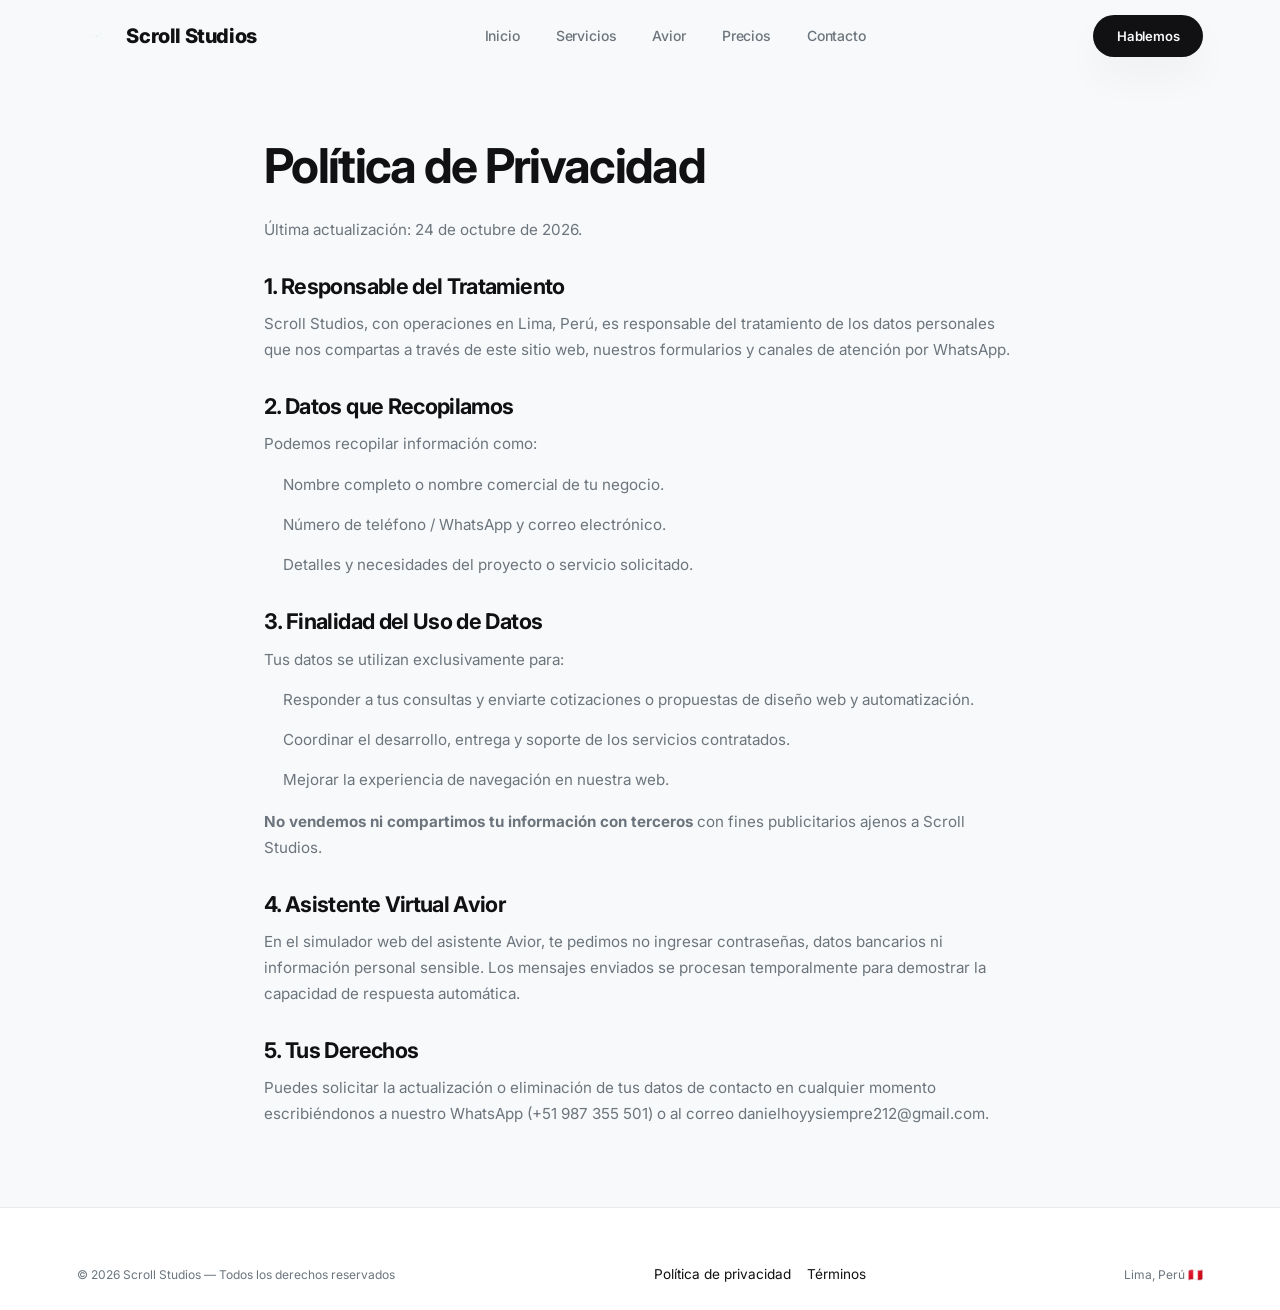
<file: templates/privacidad.html>
<!DOCTYPE html>
<html lang="es-PE">
<head>
  <meta charset="UTF-8"/>
  <meta name="viewport" content="width=device-width, initial-scale=1.0"/>
  <title>Política de Privacidad — Scroll Studios</title>
  <meta name="description" content="Política de Privacidad de Scroll Studios, agencia digital en Lima, Perú."/>
  <link rel="preconnect" href="https://fonts.googleapis.com"/>
  <link rel="preconnect" href="https://fonts.gstatic.com" crossorigin/>
  <link href="https://fonts.googleapis.com/css2?family=Inter:wght@300;400;500;600;700;800&family=Syne:wght@700;800&display=swap" rel="stylesheet"/>
  <link rel="stylesheet" href="../static/css/global.css"/>
  <style>
    .legal-container {
      max-width: 800px;
      margin: 140px auto 80px;
      padding: 0 1.5rem;
      color: var(--text-primary);
    }
    .legal-notice {
      background: rgba(34, 211, 238, 0.08);
      border: 1px solid var(--cyan);
      border-radius: 12px;
      padding: 1rem 1.2rem;
      margin-bottom: 2rem;
      font-size: 0.9rem;
      font-weight: 600;
      color: var(--cyan);
    }
    .legal-container h1 {
      font-family: var(--font-display);
      font-size: clamp(2rem, 4vw, 3rem);
      margin-bottom: 1.5rem;
      color: var(--text-primary);
    }
    .legal-container h2 {
      font-family: var(--font-display);
      font-size: 1.35rem;
      margin-top: 2rem;
      margin-bottom: 0.8rem;
      color: var(--text-primary);
    }
    .legal-container p, .legal-container li {
      font-size: 0.95rem;
      color: var(--text-secondary);
      line-height: 1.7;
      margin-bottom: 0.9rem;
    }
    .legal-container ul {
      padding-left: 1.2rem;
      margin-bottom: 1rem;
    }
  </style>
</head>
<body>

  <!-- HEADER -->
  <header>
    <a href="../index.html" class="header-logo">
      <img src="../src/logo.png" alt="Scroll Studios Logo"/>
      <span>Scroll Studios</span>
    </a>
    <nav class="header-nav">
      <a href="../index.html">Inicio</a>
      <a href="../index.html#servicios">Servicios</a>
      <a href="../index.html#avior">Avior</a>
      <a href="../index.html#precios">Precios</a>
      <a href="contacto.html">Contacto</a>
    </nav>
    <div class="header-actions">
      <a href="https://wa.me/51987355501?text=Hola%20Scroll%20Studios,%20quiero%20hacer%20una%20consulta" target="_blank" class="header-cta btn-clay">Hablemos</a>
      <button class="hamburger" id="hamburger" aria-label="Abrir menú">
        <span></span><span></span><span></span>
      </button>
    </div>
  </header>

  <div class="mobile-menu" id="mobile-menu">
    <a href="../index.html">Inicio</a>
    <a href="../index.html#servicios">Servicios</a>
    <a href="../index.html#avior">Avior</a>
    <a href="../index.html#precios">Precios</a>
    <a href="contacto.html">Contacto</a>
    <a href="https://wa.me/51987355501?text=Hola%20Scroll%20Studios,%20quiero%20hacer%20una%20consulta" target="_blank" style="color:var(--cyan);font-weight:700;">Hablemos por WhatsApp ↗</a>
  </div>

  <main class="legal-container">
    
    <h1>Política de Privacidad</h1>
    <p>Última actualización: 24 de octubre de 2026.</p>

    <h2>1. Responsable del Tratamiento</h2>
    <p>Scroll Studios, con operaciones en Lima, Perú, es responsable del tratamiento de los datos personales que nos compartas a través de este sitio web, nuestros formularios y canales de atención por WhatsApp.</p>

    <h2>2. Datos que Recopilamos</h2>
    <p>Podemos recopilar información como:</p>
    <ul>
      <li>Nombre completo o nombre comercial de tu negocio.</li>
      <li>Número de teléfono / WhatsApp y correo electrónico.</li>
      <li>Detalles y necesidades del proyecto o servicio solicitado.</li>
    </ul>

    <h2>3. Finalidad del Uso de Datos</h2>
    <p>Tus datos se utilizan exclusivamente para:</p>
    <ul>
      <li>Responder a tus consultas y enviarte cotizaciones o propuestas de diseño web y automatización.</li>
      <li>Coordinar el desarrollo, entrega y soporte de los servicios contratados.</li>
      <li>Mejorar la experiencia de navegación en nuestra web.</li>
    </ul>
    <p><strong>No vendemos ni compartimos tu información con terceros</strong> con fines publicitarios ajenos a Scroll Studios.</p>

    <h2>4. Asistente Virtual Avior</h2>
    <p>En el simulador web del asistente Avior, te pedimos no ingresar contraseñas, datos bancarios ni información personal sensible. Los mensajes enviados se procesan temporalmente para demostrar la capacidad de respuesta automática.</p>

    <h2>5. Tus Derechos</h2>
    <p>Puedes solicitar la actualización o eliminación de tus datos de contacto en cualquier momento escribiéndonos a nuestro WhatsApp (+51 987 355 501) o al correo danielhoyysiempre212@gmail.com.</p>
  </main>

  <footer>
    <div class="footer-bottom">
      <p>© <span class="current-year">2026</span> Scroll Studios — Todos los derechos reservados</p>
      <div style="display:flex;gap:1rem;font-size:0.85rem;">
        <a href="privacidad.html" style="color:var(--cyan);text-decoration:none;">Política de privacidad</a>
        <a href="terminos.html" style="color:inherit;text-decoration:none;">Términos</a>
      </div>
      <span>Lima, Perú 🇵🇪</span>
    </div>
  </footer>

  <script src="../static/js/global.js"></script>
</body>
</html>
</file>
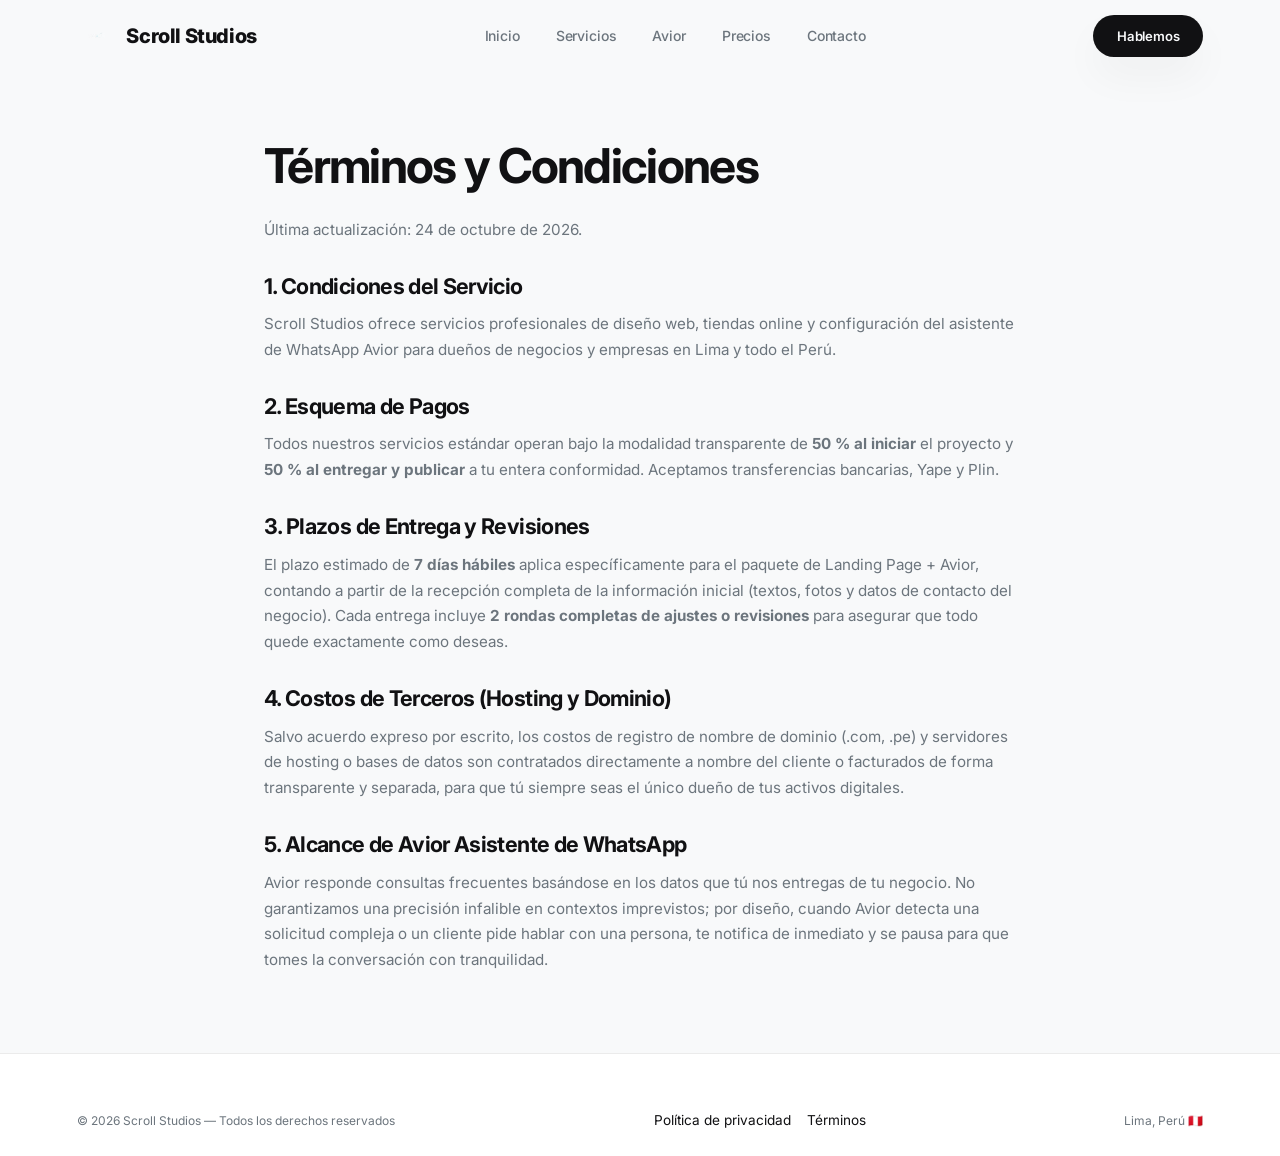
<file: templates/terminos.html>
<!DOCTYPE html>
<html lang="es-PE">
<head>
  <meta charset="UTF-8"/>
  <meta name="viewport" content="width=device-width, initial-scale=1.0"/>
  <title>Términos y Condiciones — Scroll Studios</title>
  <meta name="description" content="Términos y Condiciones de servicio de Scroll Studios, agencia digital en Lima, Perú."/>
  <link rel="preconnect" href="https://fonts.googleapis.com"/>
  <link rel="preconnect" href="https://fonts.gstatic.com" crossorigin/>
  <link href="https://fonts.googleapis.com/css2?family=Inter:wght@300;400;500;600;700;800&family=Syne:wght@700;800&display=swap" rel="stylesheet"/>
  <link rel="stylesheet" href="../static/css/global.css"/>
  <style>
    .legal-container {
      max-width: 800px;
      margin: 140px auto 80px;
      padding: 0 1.5rem;
      color: var(--text-primary);
    }
    .legal-notice {
      background: rgba(34, 211, 238, 0.08);
      border: 1px solid var(--cyan);
      border-radius: 12px;
      padding: 1rem 1.2rem;
      margin-bottom: 2rem;
      font-size: 0.9rem;
      font-weight: 600;
      color: var(--cyan);
    }
    .legal-container h1 {
      font-family: var(--font-display);
      font-size: clamp(2rem, 4vw, 3rem);
      margin-bottom: 1.5rem;
      color: var(--text-primary);
    }
    .legal-container h2 {
      font-family: var(--font-display);
      font-size: 1.35rem;
      margin-top: 2rem;
      margin-bottom: 0.8rem;
      color: var(--text-primary);
    }
    .legal-container p, .legal-container li {
      font-size: 0.95rem;
      color: var(--text-secondary);
      line-height: 1.7;
      margin-bottom: 0.9rem;
    }
    .legal-container ul {
      padding-left: 1.2rem;
      margin-bottom: 1rem;
    }
  </style>
</head>
<body>

  <!-- HEADER -->
  <header>
    <a href="../index.html" class="header-logo">
      <img src="../src/logo.png" alt="Scroll Studios Logo"/>
      <span>Scroll Studios</span>
    </a>
    <nav class="header-nav">
      <a href="../index.html">Inicio</a>
      <a href="../index.html#servicios">Servicios</a>
      <a href="../index.html#avior">Avior</a>
      <a href="../index.html#precios">Precios</a>
      <a href="contacto.html">Contacto</a>
    </nav>
    <div class="header-actions">
      <a href="https://wa.me/51987355501?text=Hola%20Scroll%20Studios,%20quiero%20hacer%20una%20consulta" target="_blank" class="header-cta btn-clay">Hablemos</a>
      <button class="hamburger" id="hamburger" aria-label="Abrir menú">
        <span></span><span></span><span></span>
      </button>
    </div>
  </header>

  <div class="mobile-menu" id="mobile-menu">
    <a href="../index.html">Inicio</a>
    <a href="../index.html#servicios">Servicios</a>
    <a href="../index.html#avior">Avior</a>
    <a href="../index.html#precios">Precios</a>
    <a href="contacto.html">Contacto</a>
    <a href="https://wa.me/51987355501?text=Hola%20Scroll%20Studios,%20quiero%20hacer%20una%20consulta" target="_blank" style="color:var(--cyan);font-weight:700;">Hablemos por WhatsApp ↗</a>
  </div>

  <main class="legal-container">
    
    <h1>Términos y Condiciones</h1>
    <p>Última actualización: 24 de octubre de 2026.</p>

    <h2>1. Condiciones del Servicio</h2>
    <p>Scroll Studios ofrece servicios profesionales de diseño web, tiendas online y configuración del asistente de WhatsApp Avior para dueños de negocios y empresas en Lima y todo el Perú.</p>

    <h2>2. Esquema de Pagos</h2>
    <p>Todos nuestros servicios estándar operan bajo la modalidad transparente de <strong>50 % al iniciar</strong> el proyecto y <strong>50 % al entregar y publicar</strong> a tu entera conformidad. Aceptamos transferencias bancarias, Yape y Plin.</p>

    <h2>3. Plazos de Entrega y Revisiones</h2>
    <p>El plazo estimado de <strong>7 días hábiles</strong> aplica específicamente para el paquete de Landing Page + Avior, contando a partir de la recepción completa de la información inicial (textos, fotos y datos de contacto del negocio). Cada entrega incluye <strong>2 rondas completas de ajustes o revisiones</strong> para asegurar que todo quede exactamente como deseas.</p>

    <h2>4. Costos de Terceros (Hosting y Dominio)</h2>
    <p>Salvo acuerdo expreso por escrito, los costos de registro de nombre de dominio (.com, .pe) y servidores de hosting o bases de datos son contratados directamente a nombre del cliente o facturados de forma transparente y separada, para que tú siempre seas el único dueño de tus activos digitales.</p>

    <h2>5. Alcance de Avior Asistente de WhatsApp</h2>
    <p>Avior responde consultas frecuentes basándose en los datos que tú nos entregas de tu negocio. No garantizamos una precisión infalible en contextos imprevistos; por diseño, cuando Avior detecta una solicitud compleja o un cliente pide hablar con una persona, te notifica de inmediato y se pausa para que tomes la conversación con tranquilidad.</p>
  </main>

  <footer>
    <div class="footer-bottom">
      <p>© <span class="current-year">2026</span> Scroll Studios — Todos los derechos reservados</p>
      <div style="display:flex;gap:1rem;font-size:0.85rem;">
        <a href="privacidad.html" style="color:inherit;text-decoration:none;">Política de privacidad</a>
        <a href="terminos.html" style="color:var(--cyan);text-decoration:none;">Términos</a>
      </div>
      <span>Lima, Perú 🇵🇪</span>
    </div>
  </footer>

  <script src="../static/js/global.js"></script>
</body>
</html>
</file>
<file: static/css/global.css>
/* ═══════════════════════════════════════
   SCROLL STUDIOS — global.css
   Base compartida por todas las páginas
═══════════════════════════════════════ */

@import url('https://fonts.googleapis.com/css2?family=Inter:wght@300;400;500;600;700;800&family=Syne:wght@700;800&display=swap');

/* ────────────────────────────
   SISTEMA DE DISEÑO GLOBAL (Clay Global — Modo Claro Ultra Lujo)
──────────────────────────── */
:root {
  /* Fondo Principal: Blanco marfil / gris perla suave */
  --bg-primary:       #F8F9FA;

  /* Tarjetas y Tarjetas Bento: Blanco puro */
  --bg-surface:       #FFFFFF;
  --bg-surface-hover: #F1F3F5;

  /* Tipografía */
  --text-primary:     #111113;  /* Negro carbón de máximo contraste */
  --text-secondary:   #6C757D;  /* Gris medio */
  --text-muted:       #6C757D;  /* Gris secundario con contraste legible */

  /* Bordes ultrafinos */
  --border-subtle:    rgba(0, 0, 0, 0.08);
  --border-strong:    rgba(0, 0, 0, 0.16);

  /* Sombras orgánicas y elevación Clay */
  --shadow-clay:      0 20px 40px rgba(0, 0, 0, 0.04);
  --shadow-soft:      0 4px 20px rgba(0, 0, 0, 0.04);

  /* Botones principales */
  --btn-bg:           #111113;
  --btn-text:         #F8F9FA;

  /* Radios de curvatura */
  --radius-card:      24px;
  --radius-pill:      100px;
  --radius-sm:        12px;

  /* Acento de estado */
  --accent-emerald:   #10B981;
  --accent-glow:      rgba(16, 185, 129, 0.15);

  /* Alias de compatibilidad total */
  --black:            var(--bg-primary);
  --black-mid:        var(--bg-surface);
  --black-soft:       #E9ECEF;
  --gray-dark:        var(--border-subtle);
  --gray-mid:         var(--text-secondary);
  --gray-light:       var(--text-secondary);
  --white:            var(--text-primary);
  --white-soft:       #343A40;
  --cyan:             var(--text-primary);
  --cyan-dark:        var(--text-secondary);
  --cyan-glow:        rgba(0, 0, 0, 0.04);
  --cyan-border:      var(--border-subtle);
  --violet:           var(--text-primary);
  --coral:            #f43f5e;

  --gradient-accent:  linear-gradient(135deg, #111113 0%, #6C757D 100%);
  --gradient-text:    linear-gradient(135deg, #111113 40%, #6C757D 100%);

  --font-display:     'Inter', -apple-system, BlinkMacSystemFont, sans-serif;
  --font-body:        'Inter', -apple-system, BlinkMacSystemFont, sans-serif;

  /* Espaciado */
  --section-pad:      7rem 6%;
  --section-pad-sm:   4rem 5%;

  /* Transiciones */
  --transition:       0.3s ease;
  --transition-slow:  0.5s cubic-bezier(0.16, 1, 0.3, 1);

  /* Header height */
  --header-h:         72px;
}

/* ────────────────────────────
   RESET & BASE
──────────────────────────── */
*, *::before, *::after {
  margin: 0;
  padding: 0;
  box-sizing: border-box;
}

html {
  scroll-behavior: smooth;
  scroll-padding-top: calc(var(--header-h) + 1.25rem);
  font-size: 16px;
}

html.preloader-active {
  overflow: hidden !important;
  overscroll-behavior: none;
}

body.preloader-active {
  position: fixed;
  inset: 0;
  width: 100%;
  height: 100%;
  overflow: hidden !important;
  overscroll-behavior: none;
}

body {
  font-family: var(--font-body);
  background-color: var(--bg-primary);
  color: var(--text-primary);
  line-height: 1.6;
  overflow-x: hidden;
  -webkit-font-smoothing: antialiased;
  -moz-osx-font-smoothing: grayscale;
}

img { display: block; max-width: 100%; }
a  { text-decoration: none; color: inherit; }
ul { list-style: none; }
button { cursor: pointer; font-family: var(--font-body); }

/* Cursor nativo del sistema (limpio, visible y sin fallos) */
.cursor-dot,
.cursor-ring {
  display: none !important;
}
* {
  cursor: auto;
}
a, button, [onclick], input[type="submit"], .btn-clay, .btn-outline, .pricing-btn {
  cursor: pointer !important;
}

/* ────────────────────────────
   SCROLL BAR
──────────────────────────── */
::-webkit-scrollbar { width: 4px; }
::-webkit-scrollbar-track { background: var(--bg-primary); }
::-webkit-scrollbar-thumb { background: var(--border-strong); border-radius: 2px; }

/* ────────────────────────────
   SELECCIÓN DE TEXTO
──────────────────────────── */
::selection {
  background: #111113;
  color: #F8F9FA;
}

/* ────────────────────────────
   TIPOGRAFÍA GLOBAL
──────────────────────────── */
h1, h2, h3, h4 {
  font-family: var(--font-display);
  line-height: 1.1;
  font-weight: 700;
  color: var(--text-primary);
}

h1 { font-size: clamp(2.8rem, 6vw, 5.5rem); letter-spacing: -0.035em; }
h2 { font-size: clamp(2rem, 4vw, 3.2rem); letter-spacing: -0.03em; }
h3 { font-size: clamp(1.2rem, 2vw, 1.6rem); letter-spacing: -0.02em; }

p {
  font-size: 0.95rem;
  color: var(--text-secondary);
  line-height: 1.8;
}

/* ────────────────────────────
   COMPONENTES REUTILIZABLES (Pill Style)
──────────────────────────── */

/* Etiqueta de sección */
.section-tag {
  display: inline-flex;
  align-items: center;
  gap: 0.5rem;
  font-size: 0.72rem;
  font-weight: 600;
  letter-spacing: 0.08em;
  text-transform: uppercase;
  color: var(--text-secondary);
  margin-bottom: 1rem;
}
.section-tag::before {
  content: '';
  display: block;
  width: 20px;
  height: 1px;
  background: var(--border-strong);
}

/* Botón principal estilo Pill (Clay Style) */
.btn-clay,
.btn-pill,
.btn-primary {
  display: inline-flex;
  align-items: center;
  justify-content: center;
  gap: 0.5rem;
  background: var(--btn-bg);
  color: var(--btn-text);
  font-family: var(--font-body);
  font-weight: 600;
  font-size: 0.875rem;
  letter-spacing: -0.01em;
  padding: 0.85rem 1.85rem;
  border-radius: var(--radius-pill);
  border: 1px solid transparent;
  box-shadow: var(--shadow-clay);
  text-decoration: none;
  cursor: pointer;
  transition: transform 0.3s ease, background 0.3s ease, color 0.3s ease, box-shadow 0.3s ease;
}

.btn-clay:hover,
.btn-pill:hover,
.btn-primary:hover {
  transform: translateY(-2px);
  box-shadow: 0 12px 30px rgba(0, 0, 0, 0.12);
  filter: brightness(1.08);
}

/* Botón outline estilo Pill */
.btn-outline,
.btn-pill-outline {
  display: inline-flex;
  align-items: center;
  justify-content: center;
  gap: 0.5rem;
  background: transparent;
  color: var(--text-primary);
  font-family: var(--font-body);
  font-weight: 500;
  font-size: 0.875rem;
  letter-spacing: -0.01em;
  padding: 0.85rem 1.85rem;
  border-radius: var(--radius-pill);
  border: 1px solid var(--border-strong);
  text-decoration: none;
  cursor: pointer;
  transition: transform 0.3s ease, border-color 0.3s ease, background 0.3s ease, color 0.3s ease;
}

.btn-outline:hover,
.btn-pill-outline:hover {
  transform: translateY(-2px);
  border-color: var(--text-primary);
  background: var(--bg-surface-hover);
  color: var(--text-primary);
}

/* Línea decorativa */
.cyan-line {
  display: block;
  width: 40px;
  height: 1px;
  background: var(--border-strong);
  margin-bottom: 1.5rem;
}

/* Reveal animation base */
.reveal {
  opacity: 0;
  transform: translateY(28px);
  transition: opacity 0.7s ease, transform 0.7s ease;
}
.reveal.visible {
  opacity: 1 !important;
  transform: translateY(0) !important;
}

/* Reveal animation base */
.reveal {
  opacity: 0;
  transform: translateY(28px);
  transition: opacity 0.7s ease, transform 0.7s ease;
}
.reveal.visible {
  opacity: 1 !important;
  transform: translateY(0) !important;
}

/* ────────────────────────────
   HEADER
──────────────────────────── */
header {
  position: fixed;
  top: 0; left: 0; right: 0;
  height: var(--header-h);
  z-index: 100;
  display: flex;
  align-items: center;
  justify-content: space-between;
  padding: 0 6%;
  background: transparent;
  transition: background var(--transition), box-shadow var(--transition), transform var(--transition);
}

header.scrolled {
  background: rgba(248, 249, 250, 0.88);
  backdrop-filter: blur(20px) saturate(140%);
  -webkit-backdrop-filter: blur(20px) saturate(140%);
  box-shadow: 0 1px 0 var(--border-subtle);
}

header.hidden {
  transform: translateY(-100%);
}
/* ────────────────────────────
   HEADER ADAPTADO AL HERO OSCURO
──────────────────────────── */
header.header-on-dark:not(.scrolled) {
  background: transparent !important;
  box-shadow: none !important;
}

header.header-on-dark:not(.scrolled) .header-logo span {
  color: #FFFFFF !important;
}

header.header-on-dark:not(.scrolled) .header-nav a {
  color: rgba(255, 255, 255, 0.75) !important;
}

header.header-on-dark:not(.scrolled) .header-nav a:hover,
header.header-on-dark:not(.scrolled) .header-nav a.active {
  color: #FFFFFF !important;
}

header.header-on-dark:not(.scrolled) .header-nav a::after {
  background: #22D3EE !important;
}

header.header-on-dark:not(.scrolled) .header-cta {
  background: #FFFFFF !important;
  color: #09090B !important;
  border-color: rgba(255, 255, 255, 0.9) !important;
  box-shadow: 0 4px 15px rgba(255, 255, 255, 0.12) !important;
}

header.header-on-dark:not(.scrolled) .header-cta:hover {
  background: #22D3EE !important;
  color: #09090B !important;
  border-color: #22D3EE !important;
  box-shadow: 0 6px 20px rgba(34, 211, 238, 0.35) !important;
}

header.header-on-dark:not(.scrolled) .hamburger {
  background: rgba(255, 255, 255, 0.08) !important;
  border-color: rgba(255, 255, 255, 0.18) !important;
}

header.header-on-dark:not(.scrolled) .hamburger span {
  background: #FFFFFF !important;
}


/* Logo */
.header-logo {
  display: flex;
  align-items: center;
  gap: 0.6rem;
  font-family: var(--font-display);
  font-weight: 800;
  font-size: 1.25rem;
  letter-spacing: -0.02em;
  color: var(--text-primary);
}

.header-logo img {
  height: 40px;
  width: auto;
  object-fit: contain;
}

.header-logo span {
  color: var(--text-primary);
}

/* Nav desktop */
.header-nav {
  display: flex;
  align-items: center;
  gap: 0.25rem;
}

.header-nav a {
  font-size: 0.875rem;
  font-weight: 500;
  color: var(--text-secondary);
  padding: 0.4rem 1rem;
  letter-spacing: -0.01em;
  transition: color var(--transition);
  position: relative;
}

.header-nav a::after {
  content: '';
  position: absolute;
  bottom: 0; left: 1rem; right: 1rem;
  height: 2px;
  background: var(--text-primary);
  transform: scaleX(0);
  transition: transform var(--transition);
}

.header-nav a:hover { color: var(--text-primary); }
.header-nav a:hover::after { transform: scaleX(1); }
.header-nav a.active { color: var(--text-primary); }
.header-nav a.active::after { transform: scaleX(1); }

/* Actions Container (CTA + Hamburger) */
.header-actions {
  display: flex;
  align-items: center;
  gap: 1rem;
}

/* CTA header — Pill Button */
.header-cta {
  font-size: 0.82rem;
  font-weight: 600;
  font-family: var(--font-body);
  letter-spacing: -0.01em;
  color: var(--btn-text);
  background: var(--btn-bg);
  padding: 0.6rem 1.4rem !important;
  border-radius: var(--radius-pill);
  box-shadow: var(--shadow-clay);
  border: 1px solid transparent;
  text-decoration: none;
  white-space: nowrap;
  transition: transform var(--transition), box-shadow var(--transition), filter var(--transition) !important;
}
.header-cta:hover {
  transform: translateY(-2px);
  box-shadow: 0 10px 25px rgba(0, 0, 0, 0.12);
  filter: brightness(1.08);
}
.header-cta::after { display: none !important; }

/* Hamburger */
.hamburger {
  display: none;
  flex-direction: column;
  align-items: center;
  justify-content: center;
  gap: 5px;
  background: var(--bg-surface);
  border: 1px solid var(--border-subtle);
  border-radius: var(--radius-pill);
  width: 42px;
  height: 42px;
  padding: 8px;
  box-shadow: var(--shadow-soft);
  cursor: pointer;
  z-index: 101;
  transition: transform 0.2s ease, border-color 0.2s ease, box-shadow 0.2s ease;
}
.hamburger:hover {
  transform: translateY(-1px);
  border-color: var(--border-strong);
  box-shadow: 0 6px 16px rgba(0, 0, 0, 0.08);
}
.hamburger span {
  display: block;
  width: 20px;
  height: 2px;
  background: var(--text-primary);
  border-radius: 2px;
  transition: transform 0.4s cubic-bezier(0.25, 0.8, 0.25, 1), 
              opacity 0.4s cubic-bezier(0.25, 0.8, 0.25, 1),
              background-color 0.4s;
  transform-origin: center;
}
.hamburger.open span {
  background: var(--text-primary);
}
.hamburger.open span:nth-child(1) { transform: translateY(7px) rotate(45deg); }
.hamburger.open span:nth-child(2) { opacity: 0; }
.hamburger.open span:nth-child(3) { transform: translateY(-7px) rotate(-45deg); }

/* Mobile menu - Clay Light */
.mobile-menu {
  display: none;
  position: fixed;
  top: 0; right: 0; left: 0;
  width: 100vw;
  height: 100vh;
  background: rgba(248, 249, 250, 0.98);
  backdrop-filter: blur(25px);
  -webkit-backdrop-filter: blur(25px);
  z-index: 99;
  flex-direction: column;
  justify-content: center;
  padding: 8rem 8% 4rem;
  gap: 0;
  transform: translateX(100%);
  transition: transform 0.5s cubic-bezier(0.77, 0, 0.175, 1);
}
.mobile-menu.open { transform: translateX(0); }

.mobile-overlay {
  display: none;
  position: fixed;
  inset: 0;
  background: rgba(3, 2, 7, 0.6);
  backdrop-filter: blur(5px);
  z-index: 98;
  opacity: 0;
  transition: opacity 0.4s ease;
}
.mobile-overlay.open { opacity: 1; }

.mobile-menu a {
  font-family: var(--font-display);
  font-size: clamp(2rem, 7vw, 3.5rem);
  font-weight: 800;
  letter-spacing: -1px;
  color: var(--white-soft);
  padding: 1.2rem 0;
  border-bottom: 1px solid rgba(0, 0, 0, 0.08);
  transition: color 0.3s, padding-left 0.3s;
  display: block;
}
.mobile-menu a:hover,
.mobile-menu a.active {
  color: var(--cyan);
  padding-left: 1rem;
}
.mobile-menu .btn-primary {
  margin-top: 2.5rem;
  justify-content: center;
  font-size: 0.9rem;
  padding: 1.2rem;
  background: var(--gradient-accent);
  color: var(--white);
  box-shadow: 0 10px 25px rgba(99, 102, 241, 0.2);
}

/* ────────────────────────────
   FOOTER
──────────────────────────── */
footer {
  background: var(--black-mid);
  border-top: 1px solid var(--gray-dark);
  padding: 3.5rem 6% 1.5rem;
}

.footer-top {
  display: grid;
  grid-template-columns: 1.5fr 1fr 1fr;
  gap: 3rem;
  padding-bottom: 2.5rem;
  border-bottom: 1px solid var(--gray-dark);
  margin-bottom: 1.5rem;
}

.footer-logo-wrap {
  display: flex;
  align-items: center;
  gap: 0.6rem;
  font-family: var(--font-display);
  font-weight: 800;
  font-size: 1.2rem;
  color: var(--white);
  margin-bottom: 0.8rem;
}
.footer-logo-wrap img { height: 64px; width: auto; }
.footer-logo-wrap span { color: var(--cyan); }

.footer-desc {
  font-size: 0.82rem;
  color: var(--gray-mid);
  line-height: 1.7;
  max-width: 260px;
  margin-bottom: 1.2rem;
}

.footer-social {
  display: flex;
  gap: 0.5rem;
}

.footer-social a {
  width: 34px;
  height: 34px;
  border: 1px solid var(--gray-dark);
  display: flex;
  align-items: center;
  justify-content: center;
  color: var(--gray-mid);
  font-size: 0.85rem;
  transition: border-color var(--transition), color var(--transition);
}
.footer-social a:hover {
  border-color: var(--cyan);
  color: var(--cyan);
}

.footer-col h4 {
  font-family: var(--font-display);
  font-size: 0.72rem;
  font-weight: 700;
  letter-spacing: 3px;
  text-transform: uppercase;
  color: var(--cyan);
  margin-bottom: 1rem;
}

.footer-col ul {
  display: flex;
  flex-direction: column;
  gap: 0.6rem;
}

.footer-col ul li a {
  font-size: 0.83rem;
  color: var(--gray-mid);
  transition: color var(--transition), padding-left var(--transition);
  display: inline-block;
}
.footer-col ul li a:hover {
  color: var(--white);
  padding-left: 4px;
}

.footer-bottom {
  display: flex;
  justify-content: space-between;
  align-items: center;
  flex-wrap: wrap;
  gap: 0.5rem;
}

.footer-bottom p {
  font-size: 0.75rem;
  color: var(--gray-mid);
}

.footer-bottom span {
  font-size: 0.75rem;
  color: var(--gray-mid);
}

/* ────────────────────────────
   WHATSAPP FLOTANTE
──────────────────────────── */
.wa-btn {
  position: fixed;
  bottom: 1.8rem;
  right: 1.8rem;
  z-index: 200;
  width: 52px;
  height: 52px;
  background: #25d366;
  border-radius: 50%;
  display: flex;
  align-items: center;
  justify-content: center;
  box-shadow: 0 4px 20px rgba(37,211,102,0.35);
  animation: waPulse 2.5s ease-in-out infinite;
  transition: transform var(--transition);
}
.wa-btn:hover {
  transform: scale(1.1);
  animation: none;
}
.wa-btn svg { width: 28px; height: 28px; }

@keyframes waPulse {
  0%   { box-shadow: 0 0 0 0 rgba(37,211,102,0.4); }
  60%  { box-shadow: 0 0 0 14px rgba(37,211,102,0); }
  100% { box-shadow: 0 0 0 0 rgba(37,211,102,0); }
}

/* ────────────────────────────
   ANIMACIONES GLOBALES
──────────────────────────── */
@keyframes fadeUp {
  from { opacity: 0; transform: translateY(30px); }
  to   { opacity: 1; transform: translateY(0); }
}
@keyframes fadeIn {
  from { opacity: 0; }
  to   { opacity: 1; }
}
@keyframes slideLeft {
  from { opacity: 0; transform: translateX(-30px); }
  to   { opacity: 1; transform: translateX(0); }
}
@keyframes slideRight {
  from { opacity: 0; transform: translateX(30px); }
  to   { opacity: 1; transform: translateX(0); }
}

/* ════════════════════════════
   RESPONSIVE GLOBAL
════════════════════════════ */
@media (max-width: 1100px) {
  header { padding-inline: 5%; }
  .header-logo img { height: 38px; }
}

@media (max-width: 960px) {
  :root {
    --section-pad: 5rem 5%;
    --header-h: 68px;
  }

  header {
    height: var(--header-h);
    padding: 0 5%;
    background: rgba(248, 249, 250, 0.94);
    backdrop-filter: blur(20px);
    -webkit-backdrop-filter: blur(20px);
    border-bottom: 1px solid var(--border-subtle);
  }

  /* Ocultar navegación desktop y botón CTA en mobile */
  .header-nav { display: none !important; }
  .header-cta { display: none !important; }
  .header-cta-desktop { display: none !important; }

  /* Contenedor de acciones en mobile: solo el botón hamburguesa */
  .header-actions {
    display: flex !important;
    align-items: center;
    justify-content: flex-end;
  }

  .hamburger {
    display: flex !important;
  }

  /* Menú desplegable móvil */
  .mobile-menu {
    display: none;
    position: fixed;
    top: 0; right: 0; left: 0;
    width: 100vw;
    height: 100vh;
    background: rgba(248, 249, 250, 0.98);
    backdrop-filter: blur(25px);
    -webkit-backdrop-filter: blur(25px);
    z-index: 99;
    flex-direction: column;
    justify-content: center;
    padding: 6rem 8% 3rem;
  }
  .mobile-menu.open { display: flex; }
  .mobile-menu a {
    font-size: clamp(1.6rem, 5.5vw, 2.5rem);
    padding-block: 0.9rem;
    color: var(--text-primary);
    border-bottom: 1px solid var(--border-subtle);
  }
  .mobile-menu .btn-clay {
    margin-top: 1.5rem;
    align-self: flex-start;
  }

  .mobile-overlay { display: block; }
  .footer-top { grid-template-columns: 1fr 1fr; gap: 2rem; }
  .footer-brand { grid-column: 1 / -1; }
  .footer-desc { max-width: 100%; }
}

@media (max-width: 600px) {
  :root {
    --section-pad: 4rem 1.2rem;
    --header-h: 60px;
  }

  header {
    height: var(--header-h);
    padding: 0 4%;
  }

  .header-logo {
    font-size: 1.12rem;
    gap: 0.45rem;
  }

  .header-logo img {
    height: 30px;
  }

  .hamburger {
    width: 38px;
    height: 38px;
    padding: 7px;
  }

  .hamburger span {
    width: 18px;
  }

  .mobile-menu {
    padding: 5.5rem 1.5rem 2.5rem;
  }

  .footer-top { grid-template-columns: 1fr; }
  .footer-bottom { flex-direction: column; align-items: flex-start; gap: 0.3rem; }
  .wa-btn { width: 46px; height: 46px; bottom: 1.2rem; right: 1.2rem; }
}

/* ────────────────────────────
   SEAMLESS INTRO CURTAIN (Fondo Blanco Puro)
──────────────────────────── */
.intro-curtain {
  position: fixed;
  inset: 0;
  background-color: #09090B;
  z-index: 998;
  pointer-events: none;
}

/* ────────────────────────────
   CTA FINAL
──────────────────────────── */
.cta-final {
  padding: var(--section-pad);
  background: var(--black);
  border-top: 1px solid var(--gray-dark);
  position: relative;
  overflow: hidden;
  display: flex;
  align-items: center;
  justify-content: center;
  min-height: 70vh;
}

.cta-inner {
  position: relative;
  z-index: 1;
  text-align: center;
  display: flex;
  flex-direction: column;
  align-items: center;
  gap: 1.5rem;
}

.cta-title {
  font-size: clamp(3rem, 7vw, 6.5rem);
  font-weight: 800;
  line-height: 1.05;
  color: var(--white);
}

.cta-sub {
  font-size: 0.95rem;
  color: var(--gray-light);
  line-height: 1.8;
}

/* Botón principal */
.cta-btn {
  display: inline-flex;
  align-items: center;
  gap: 0;
  margin-top: 1rem;
  position: relative;
  overflow: hidden;
  border: 1px solid var(--gray-dark);
  transition: border-color 0.3s ease;
}

.cta-btn:hover {
  border-color: var(--cyan);
}

.cta-btn-text {
  font-family: var(--font-display);
  font-weight: 700;
  font-size: clamp(1rem, 2vw, 1.3rem);
  letter-spacing: 2px;
  text-transform: uppercase;
  color: var(--white);
  padding: 1.2rem 2.5rem;
  background: transparent;
  transition: background 0.4s ease, color 0.4s ease;
  position: relative;
  z-index: 1;
}

.cta-btn-arrow {
  display: flex;
  align-items: center;
  justify-content: center;
  width: 60px;
  height: 100%;
  padding: 1.2rem 1rem;
  background: var(--cyan);
  transition: background 0.3s ease, transform 0.3s ease;
}

.cta-btn-arrow svg {
  width: 20px;
  height: 20px;
  color: var(--black);
  transition: transform 0.3s ease;
}

.cta-btn:hover .cta-btn-arrow {
  background: var(--white);
}

.cta-btn:hover .cta-btn-arrow svg {
  transform: translateX(4px);
}

.cta-btn:hover .cta-btn-text {
  color: var(--cyan);
}

/* Número decorativo fondo */
.cta-deco {
  position: absolute;
  font-family: var(--font-display);
  font-size: 35vw;
  font-weight: 800;
  color: rgba(255,255,255,0.02);
  user-select: none;
  pointer-events: none;
  line-height: 1;
  z-index: 0;
}

/* ── Responsive ── */


html, body {
  max-width: 100%;
  overflow-x: clip;
}

/* ────────────────────────────
   WIDGET SCROLL STUDIOS AI (Senior UI/UX)
──────────────────────────── */
.ss-cta-tooltip {
  position: fixed;
  isolation: isolate;
  overflow: hidden;
  bottom: calc(1.8rem + 62px + 9px);
  right: calc(1.8rem + 52px + 12px);
  background: #34373b;
  color: #f8fafc;
  border: 1px solid #5b6067;
  padding: 8px 14px;
  border-radius: 20px;
  font-size: 13px;
  font-weight: 600;
  box-shadow: 0 4px 15px rgba(17, 17, 19, 0.2);
  display: flex;
  align-items: center;
  gap: 8px;
  z-index: 9997;
  cursor: pointer;
  white-space: nowrap;
  opacity: 0;
  visibility: hidden;
  transform: translateY(10px);
  transition: opacity 0.4s ease, transform 0.4s ease, visibility 0.4s;
  user-select: none;
}

.ss-cta-tooltip.visible {
  opacity: 1;
  visibility: visible;
  animation: floatGently 3s ease-in-out infinite;
}

.ss-pulse-dot {
  width: 8px;
  height: 8px;
  background-color: #d1d5db;
  border-radius: 50%;
  box-shadow: 0 0 0 rgba(209, 213, 219, 0.55);
  animation: pulseDot 2s infinite;
  flex-shrink: 0;
}

@keyframes pulseDot {
  0% { box-shadow: 0 0 0 0 rgba(209, 213, 219, 0.55); }
  70% { box-shadow: 0 0 0 8px rgba(209, 213, 219, 0); }
  100% { box-shadow: 0 0 0 0 rgba(209, 213, 219, 0); }
}

@keyframes floatGently {
  0%, 100% { transform: translateY(0); }
  50% { transform: translateY(-4px); }
}

.ss-widget-btn {
  position: fixed;
  bottom: calc(1.8rem + 62px);
  right: 1.8rem;
  width: 52px;
  height: 52px;
  border-radius: 50%;
  background: linear-gradient(135deg, #45494f, #222428);
  color: #ffffff;
  border: 1px solid rgba(255, 255, 255, 0.3);
  cursor: pointer;
  z-index: 200;
  display: flex;
  align-items: center;
  justify-content: center;
  box-shadow: 0 8px 25px rgba(17, 17, 19, 0.25);
  transition: transform 0.3s cubic-bezier(0.25, 0.8, 0.25, 1), box-shadow 0.3s, border-color 0.3s;
}

.ss-widget-btn:hover {
  transform: scale(1.08) translateY(-2px);
  box-shadow: 0 12px 30px rgba(17, 17, 19, 0.35);
  border-color: rgba(255, 255, 255, 0.5);
}

.ss-widget-btn svg {
  width: 22px;
  height: 22px;
  fill: none;
  stroke: currentColor;
  stroke-width: 2;
  stroke-linecap: round;
  stroke-linejoin: round;
}

.ss-widget-badge {
  position: absolute;
  top: -2px;
  right: -2px;
  width: 12px;
  height: 12px;
  background: #34d399;
  border: 2px solid var(--black);
  border-radius: 50%;
  box-shadow: 0 0 8px #34d399;
}

/* Chatbox Panel */
.ss-chat-box {
  --text-primary: #f8fafc;
  --text-secondary: #cbd5e1;
  --white: #f8fafc;
  --white-soft: #cbd5e1;
  --gray-dark: rgba(203, 213, 225, 0.2);
  --gray-mid: #cbd5e1;
  --gray-light: #cbd5e1;
  --cyan: #e2e5e9;
  --cyan-dark: #cbd5e1;
  --cyan-glow: rgba(203, 213, 225, 0.12);
  --cyan-border: rgba(203, 213, 225, 0.24);
  --gradient-accent: linear-gradient(135deg, #555a61, #34373b);
  position: fixed;
  bottom: calc(1.8rem + 115px);
  right: 1.8rem;
  width: 360px;
  height: 465px;
  max-height: calc(100vh - 180px);
  background: #292b2f;
  backdrop-filter: blur(20px) saturate(180%);
  -webkit-backdrop-filter: blur(20px) saturate(180%);
  border: 1px solid var(--cyan-border);
  border-radius: 18px;
  display: flex;
  flex-direction: column;
  z-index: 999;
  box-shadow: 0 20px 50px rgba(0, 0, 0, 0.3);
  opacity: 0;
  visibility: hidden;
  transform: translateY(15px) scale(0.96);
  transition: opacity 0.3s cubic-bezier(0.25, 0.8, 0.25, 1), 
              transform 0.3s cubic-bezier(0.25, 0.8, 0.25, 1), 
              visibility 0.3s;
  overflow: hidden;
  -webkit-user-select: none;
  user-select: none;
}

.ss-chat-box.open {
  opacity: 1;
  visibility: visible;
  transform: translateY(0) scale(1);
}

/* Header */
.ss-header {
  background: #222428;
  padding: 0.85rem 1.1rem;
  display: flex;
  align-items: center;
  justify-content: space-between;
  border-bottom: 1px solid var(--cyan-border);
}

.ss-header-info {
  display: flex;
  align-items: center;
  gap: 0.7rem;
}

.ss-header-avatar {
  width: 36px;
  height: 36px;
  border-radius: 50%;
  background: var(--gradient-accent);
  display: flex;
  align-items: center;
  justify-content: center;
  box-shadow: 0 0 12px rgba(255, 255, 255, 0.12);
}

.ss-header-avatar svg {
  width: 18px;
  height: 18px;
  color: #fff;
}

.ss-header-title {
  font-family: var(--font-display);
  font-size: 0.95rem;
  font-weight: 700;
  color: var(--white);
  line-height: 1.2;
}

.ss-header-status {
  font-size: 0.7rem;
  color: #34d399;
  display: flex;
  align-items: center;
  gap: 0.35rem;
  font-weight: 500;
}

.ss-status-dot {
  width: 6px;
  height: 6px;
  background: #34d399;
  border-radius: 50%;
  box-shadow: 0 0 6px #34d399;
}

.ss-counter-badge {
  font-size: 0.68rem;
  font-weight: 600;
  color: #e2e5e9;
  background: rgba(203, 213, 225, 0.1);
  border: 1px solid rgba(203, 213, 225, 0.24);
  padding: 3px 8px;
  border-radius: 12px;
  letter-spacing: 0.2px;
  white-space: nowrap;
  transition: all 0.3s ease;
  margin-left: auto;
  margin-right: 0.4rem;
}

.ss-counter-badge.full {
  color: #f87171;
  background: rgba(239, 68, 68, 0.15);
  border-color: rgba(239, 68, 68, 0.4);
}

.ss-close-btn {
  background: none;
  border: none;
  color: var(--gray-mid);
  font-size: 1.2rem;
  cursor: pointer;
  padding: 4px 8px;
  border-radius: 6px;
  transition: color 0.2s, background 0.2s;
}

.ss-close-btn:hover {
  color: var(--white);
  background: rgba(255, 255, 255, 0.08);
}

/* Body / Messages */
.ss-body {
  flex: 1;
  padding: 1.2rem;
  overflow-y: auto;
  display: flex;
  flex-direction: column;
  gap: 0.9rem;
  font-size: 0.88rem;
  scroll-behavior: smooth;
  transition: filter 0.5s ease;
}

.ss-body.limit-reached {
  filter: blur(8px);
  -webkit-filter: blur(8px);
  pointer-events: none;
  user-select: none;
}

.ss-body::-webkit-scrollbar {
  width: 4px;
}
.ss-body::-webkit-scrollbar-thumb {
  background: rgba(203, 213, 225, 0.28);
  border-radius: 2px;
}

/* Limit Overlay Modal */
.ss-limit-modal {
  position: absolute;
  top: 52px;
  bottom: 58px;
  left: 0;
  right: 0;
  z-index: 50;
  display: flex;
  align-items: center;
  justify-content: center;
  padding: 1.2rem;
  background: rgba(17, 17, 19, 0.72);
  backdrop-filter: blur(6px);
  -webkit-backdrop-filter: blur(6px);
  opacity: 0;
  visibility: hidden;
  transition: opacity 0.4s ease, visibility 0.4s ease;
}

.ss-limit-modal.active {
  opacity: 1;
  visibility: visible;
}

.ss-limit-card {
  background: linear-gradient(145deg, #383b40, #292b2f);
  border: 1px solid rgba(203, 213, 225, 0.25);
  border-radius: 20px;
  padding: 1.6rem 1.3rem;
  text-align: center;
  box-shadow: 0 15px 35px rgba(0, 0, 0, 0.35);
  transform: scale(0.9);
  transition: transform 0.4s cubic-bezier(0.34, 1.56, 0.64, 1);
  width: 100%;
  max-width: 320px;
}

.ss-limit-modal.active .ss-limit-card {
  transform: scale(1);
}

.ss-limit-icon {
  font-size: 2.2rem;
  margin-bottom: 0.5rem;
  line-height: 1;
}

.ss-limit-card h3 {
  font-family: var(--font-display);
  font-size: 1.15rem;
  font-weight: 700;
  color: #ffffff;
  margin-bottom: 0.6rem;
  letter-spacing: -0.3px;
}

.ss-limit-card p {
  font-size: 0.82rem;
  color: #cbd5e1;
  line-height: 1.45;
  margin-bottom: 0.5rem;
}

.ss-limit-card p strong {
  color: #e2e5e9;
}

.ss-limit-subtext {
  font-size: 0.78rem;
  color: #cbd5e1;
  margin-bottom: 1.1rem !important;
}

.ss-limit-cta-btn {
  display: inline-flex;
  align-items: center;
  justify-content: center;
  gap: 8px;
  width: 100%;
  padding: 11px 16px;
  background: linear-gradient(135deg, #25d366, #128c7e);
  color: #ffffff;
  font-size: 0.88rem;
  font-weight: 700;
  border-radius: 12px;
  text-decoration: none;
  box-shadow: 0 4px 18px rgba(37, 211, 102, 0.4);
  transition: transform 0.25s ease, box-shadow 0.25s ease;
}

.ss-limit-cta-btn:hover {
  transform: translateY(-2px);
  box-shadow: 0 6px 22px rgba(37, 211, 102, 0.6);
}

/* Demo Setup Card */
.ss-demo-setup {
  background: #33363b;
  border: 1px solid var(--cyan-border);
  border-radius: 12px;
  padding: 0.9rem 1rem;
  margin-bottom: 0.3rem;
}

.ss-demo-label {
  font-family: var(--font-display);
  font-size: 0.72rem;
  font-weight: 700;
  letter-spacing: 1.5px;
  text-transform: uppercase;
  color: var(--cyan);
  display: flex;
  align-items: center;
  gap: 0.4rem;
  margin-bottom: 0.6rem;
}

.ss-demo-inputs {
  display: flex;
  flex-direction: column;
  gap: 0.5rem;
}

.ss-demo-input {
  width: 100%;
  background: #222428;
  border: 1px solid var(--cyan-border);
  border-radius: 6px;
  padding: 0.5rem 0.8rem;
  color: var(--white);
  font-family: var(--font-body);
  font-size: 0.8rem;
  outline: none;
  transition: border-color 0.2s;
}

.ss-demo-input:focus {
  border-color: var(--cyan);
}

.ss-demo-input::placeholder {
  color: var(--gray-mid);
}

/* Message Bubbles */
.ss-msg {
  padding: 0.75rem 1rem;
  border-radius: 14px;
  max-width: 85%;
  line-height: 1.5;
  word-break: break-word;
  font-size: 0.88rem;
  animation: ssMsgPop 0.3s ease-out;
}

@keyframes ssMsgPop {
  from { opacity: 0; transform: translateY(8px); }
  to   { opacity: 1; transform: translateY(0); }
}

.ss-user {
  background: var(--gradient-accent);
  color: #ffffff;
  align-self: flex-end;
  border-bottom-right-radius: 4px;
  box-shadow: 0 4px 15px rgba(0, 0, 0, 0.2);
}

.ss-bot {
  background: #383b40;
  border: 1px solid var(--cyan-border);
  color: var(--white);
  align-self: flex-start;
  border-bottom-left-radius: 4px;
}

.ss-typing {
  display: flex;
  align-items: center;
  gap: 4px;
  padding: 0.75rem 1rem;
  background: #383b40;
  border: 1px solid var(--cyan-border);
  border-radius: 14px;
  border-bottom-left-radius: 4px;
  align-self: flex-start;
  width: fit-content;
}

.ss-typing span {
  width: 6px;
  height: 6px;
  background: var(--cyan);
  border-radius: 50%;
  animation: ssDotBlink 1.4s infinite ease-in-out both;
}

.ss-typing span:nth-child(1) { animation-delay: -0.32s; }
.ss-typing span:nth-child(2) { animation-delay: -0.16s; }

@keyframes ssDotBlink {
  0%, 80%, 100% { transform: scale(0); opacity: 0.3; }
  40% { transform: scale(1); opacity: 1; }
}

/* Input Footer */
.ss-input-area {
  padding: 0.85rem 1rem;
  background: #222428;
  border-top: 1px solid var(--cyan-border);
  display: flex;
  align-items: center;
  gap: 0.65rem;
}

.ss-input-area input {
  flex: 1;
  background: #181a1d;
  border: 1px solid var(--cyan-border);
  border-radius: 10px;
  padding: 0.72rem 0.95rem;
  color: var(--white);
  font-family: var(--font-body);
  font-size: 0.88rem;
  outline: none;
  transition: border-color 0.2s, box-shadow 0.2s;
}

.ss-input-area input:focus:not(:disabled) {
  border-color: #22D3EE;
  box-shadow: 0 0 0 2px rgba(34, 211, 238, 0.2);
}

.ss-demo-input.error {
  border-color: #ef4444 !important;
  box-shadow: 0 0 10px rgba(239, 68, 68, 0.3);
}

.ss-demo-btn {
  width: 100%;
  margin-top: 0.6rem;
  padding: 0.75rem 1rem;
  background: var(--gradient-accent);
  color: #ffffff;
  border: none;
  border-radius: 8px;
  font-family: var(--font-display);
  font-size: 0.82rem;
  font-weight: 700;
  letter-spacing: 0.5px;
  text-transform: uppercase;
  cursor: pointer;
  box-shadow: 0 4px 15px rgba(0, 0, 0, 0.24);
  transition: transform 0.2s, box-shadow 0.2s, background 0.2s;
}

.ss-demo-btn:hover {
  transform: translateY(-1px);
  box-shadow: 0 6px 20px rgba(0, 0, 0, 0.34);
}

.ss-input-area input:disabled {
  cursor: not-allowed;
  background: #242629;
  opacity: 0.6;
}

/* Botón de Enviar Mensaje (Demo Avior) */
.ss-send-btn {
  display: inline-flex;
  align-items: center;
  justify-content: center;
  width: 42px;
  height: 42px;
  min-width: 42px;
  min-height: 42px;
  border-radius: 10px;
  background: linear-gradient(135deg, #22d3ee 0%, #06b6d4 100%);
  color: #09090b;
  border: none;
  cursor: pointer;
  padding: 0;
  transition: all 0.2s cubic-bezier(0.16, 1, 0.3, 1);
  box-shadow: 0 2px 10px rgba(34, 211, 238, 0.3);
  flex-shrink: 0;
  -webkit-tap-highlight-color: transparent;
  user-select: none;
}

.ss-send-btn:hover:not(:disabled) {
  background: linear-gradient(135deg, #38bdf8 0%, #22d3ee 100%);
  transform: translateY(-1px) scale(1.04);
  box-shadow: 0 4px 16px rgba(34, 211, 238, 0.45);
}

.ss-send-btn:active:not(:disabled) {
  transform: scale(0.95);
}

.ss-send-btn svg {
  width: 18px;
  height: 18px;
  stroke: #09090b;
  stroke-width: 2.2;
  stroke-linecap: round;
  stroke-linejoin: round;
  pointer-events: none;
  transform: translateX(1px);
}

.ss-send-btn:disabled {
  cursor: not-allowed;
  opacity: 0.35;
  background: #2a2d32 !important;
  color: #64748b !important;
  box-shadow: none !important;
  transform: none !important;
  pointer-events: none;
}

.ss-send-btn:disabled svg {
  stroke: #64748b !important;
}

/* Responsividad Celulares */
@media (max-width: 600px) {
  .ss-cta-tooltip {
    bottom: calc(1.2rem + 54px + 10px);
    right: calc(1.2rem + 48px + 8px);
    font-size: 12px;
    padding: 6px 10px;
    gap: 6px;
  }

  .ss-widget-btn {
    bottom: calc(1.2rem + 54px);
    right: 1.2rem;
    width: 48px;
    height: 48px;
  }
  
  /* ── Chat Box: Full-screen bottom sheet ── */
  .ss-chat-box {
    position: fixed;
    bottom: 0;
    left: 0;
    right: 0;
    top: auto;
    width: 100vw;
    width: 100dvw;
    height: 80vh;
    height: 80dvh;
    max-height: 80vh;
    max-height: 80dvh;
    border-radius: 20px 20px 0 0;
    border-bottom: none;
    transform: translateY(100%);
    /* Prevent any dragging/moving */
    touch-action: none;
    overscroll-behavior: contain;
  }

  .ss-chat-box.open {
    transform: translateY(0);
  }

  /* ── When virtual keyboard is open ── */
  .ss-chat-box.keyboard-open {
    height: 100%;
    height: 100dvh;
    max-height: 100%;
    max-height: 100dvh;
    border-radius: 0;
  }

  .ss-chat-box.keyboard-open .ss-header {
    padding: 0.55rem 1rem;
    border-radius: 0;
    min-height: unset;
  }

  .ss-chat-box.keyboard-open .ss-header-avatar {
    width: 28px;
    height: 28px;
  }

  .ss-chat-box.keyboard-open .ss-header-avatar svg {
    width: 14px;
    height: 14px;
  }

  .ss-chat-box.keyboard-open .ss-header-title {
    font-size: 0.82rem;
  }

  .ss-chat-box.keyboard-open .ss-header-status {
    font-size: 0.6rem;
  }

  .ss-chat-box.keyboard-open .ss-body {
    padding: 0.6rem 0.8rem;
    gap: 0.55rem;
    font-size: 0.82rem;
  }

  .ss-chat-box.keyboard-open .ss-msg {
    padding: 0.55rem 0.75rem;
    font-size: 0.82rem;
    border-radius: 12px;
  }

  .ss-chat-box.keyboard-open .ss-input-area {
    padding: 0.5rem 0.7rem;
    padding-bottom: max(0.5rem, env(safe-area-inset-bottom));
  }

  .ss-chat-box.keyboard-open .ss-send-btn {
    width: 36px;
    height: 36px;
    min-width: 36px;
    min-height: 36px;
  }

  .ss-chat-box.keyboard-open .ss-send-btn svg {
    width: 15px;
    height: 15px;
  }
  
  /* ── Normal mobile styles (keyboard closed) ── */
  .ss-header {
    padding: 0.85rem 1.1rem;
    border-radius: 20px 20px 0 0;
  }
  
  .ss-body {
    padding: 0.8rem 1rem;
    gap: 0.7rem;
    font-size: 0.85rem;
    /* Allow scroll inside messages only */
    touch-action: pan-y;
    overscroll-behavior: contain;
    -webkit-overflow-scrolling: touch;
  }

  .ss-msg {
    padding: 0.6rem 0.85rem;
    font-size: 0.85rem;
    border-radius: 12px;
    max-width: 88%;
  }
  
  .ss-counter-badge {
    font-size: 0.62rem;
    padding: 2px 6px;
    margin-right: 0.2rem;
  }

  .ss-limit-modal {
    top: 50px;
    bottom: 55px;
    padding: 0.9rem;
  }

  .ss-limit-card {
    padding: 1.2rem 1rem;
  }

  .ss-limit-card h3 {
    font-size: 1rem;
  }

  .ss-limit-card p {
    font-size: 0.76rem;
  }

  .ss-input-area {
    padding: 0.7rem 0.9rem;
    padding-bottom: max(0.7rem, env(safe-area-inset-bottom));
  }

  .ss-input-area input {
    padding: 0.6rem 0.8rem;
    font-size: 0.85rem;
    border-radius: 8px;
  }

  .ss-demo-setup {
    padding: 0.7rem 0.8rem;
  }

  .ss-demo-label {
    font-size: 0.68rem;
    margin-bottom: 0.4rem;
  }

  .ss-demo-input {
    padding: 0.45rem 0.7rem;
    font-size: 0.78rem;
  }

  .ss-demo-btn {
    padding: 0.6rem 0.8rem;
    font-size: 0.78rem;
    margin-top: 0.4rem;
  }

  .ss-send-btn {
    width: 38px;
    height: 38px;
    min-width: 38px;
    min-height: 38px;
    border-radius: 8px;
    flex-shrink: 0;
  }

  .ss-send-btn svg {
    width: 16px;
    height: 16px;
  }
}
</file>
